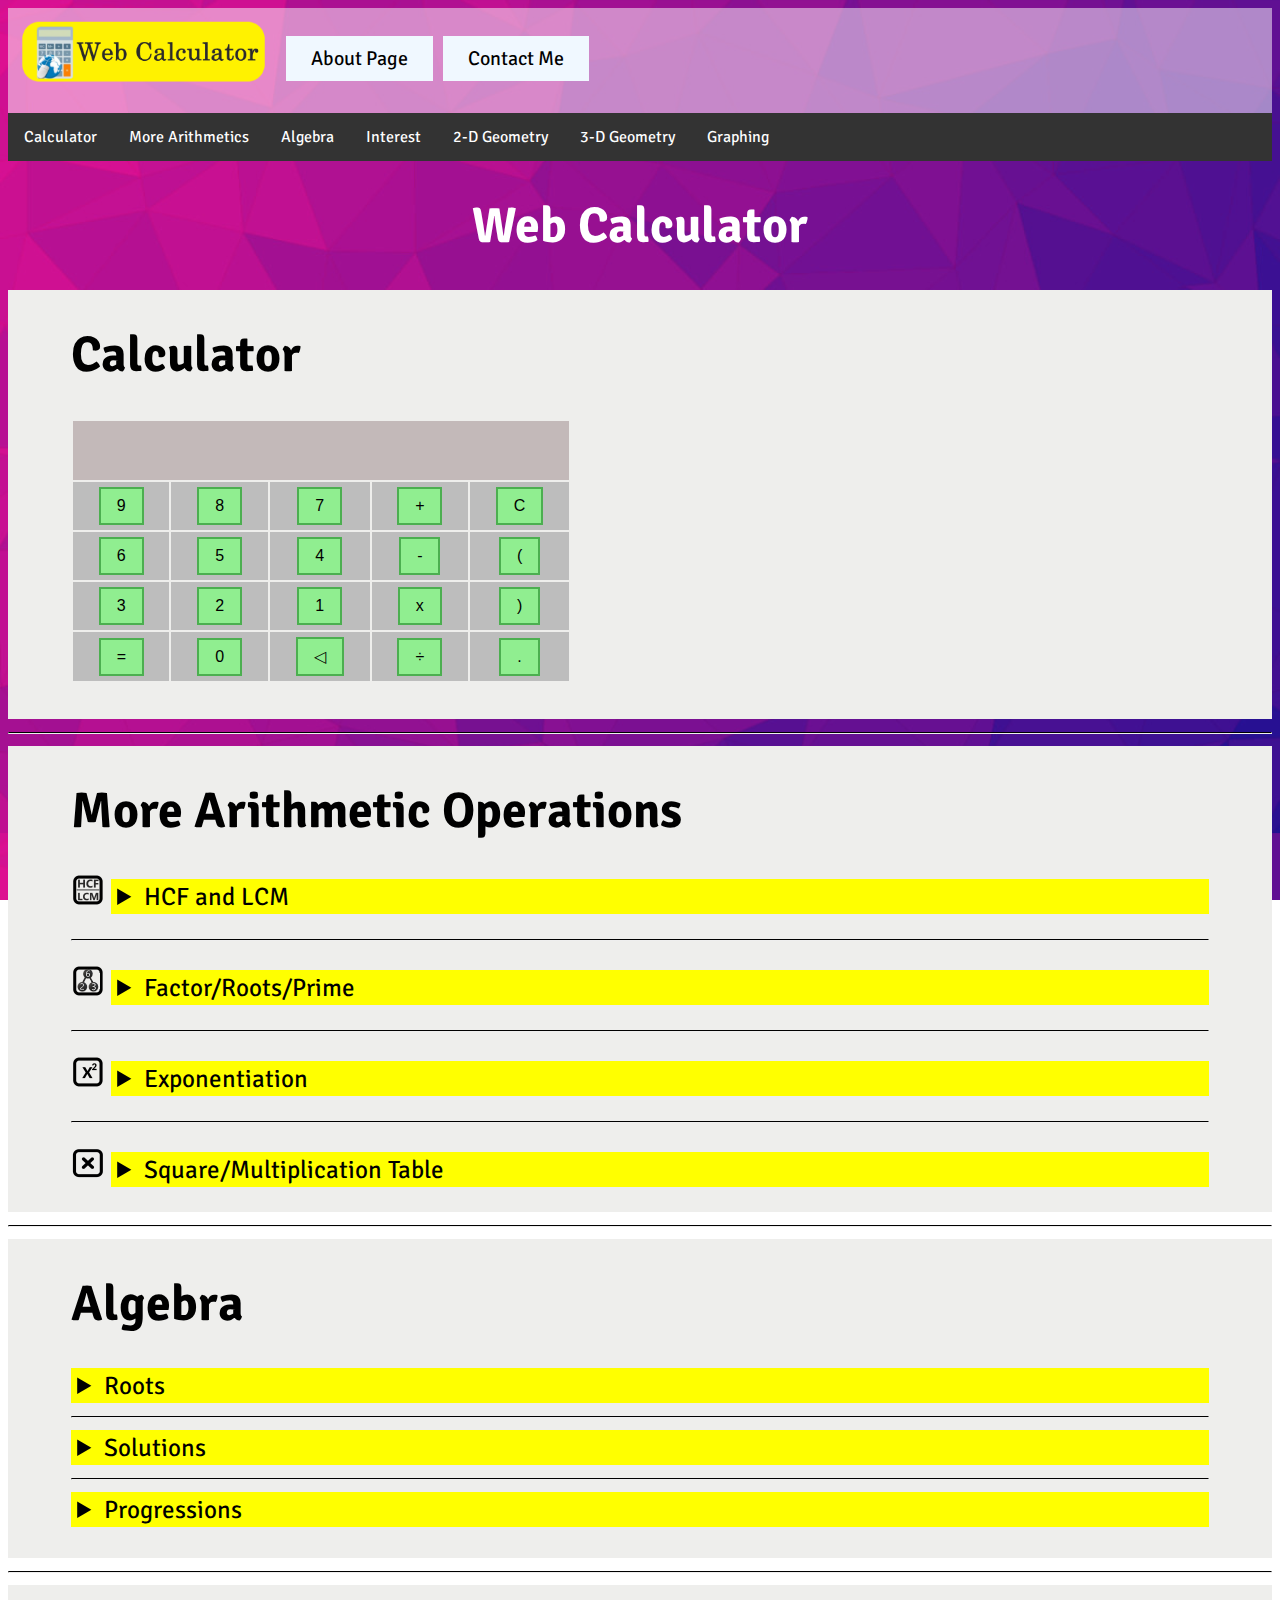
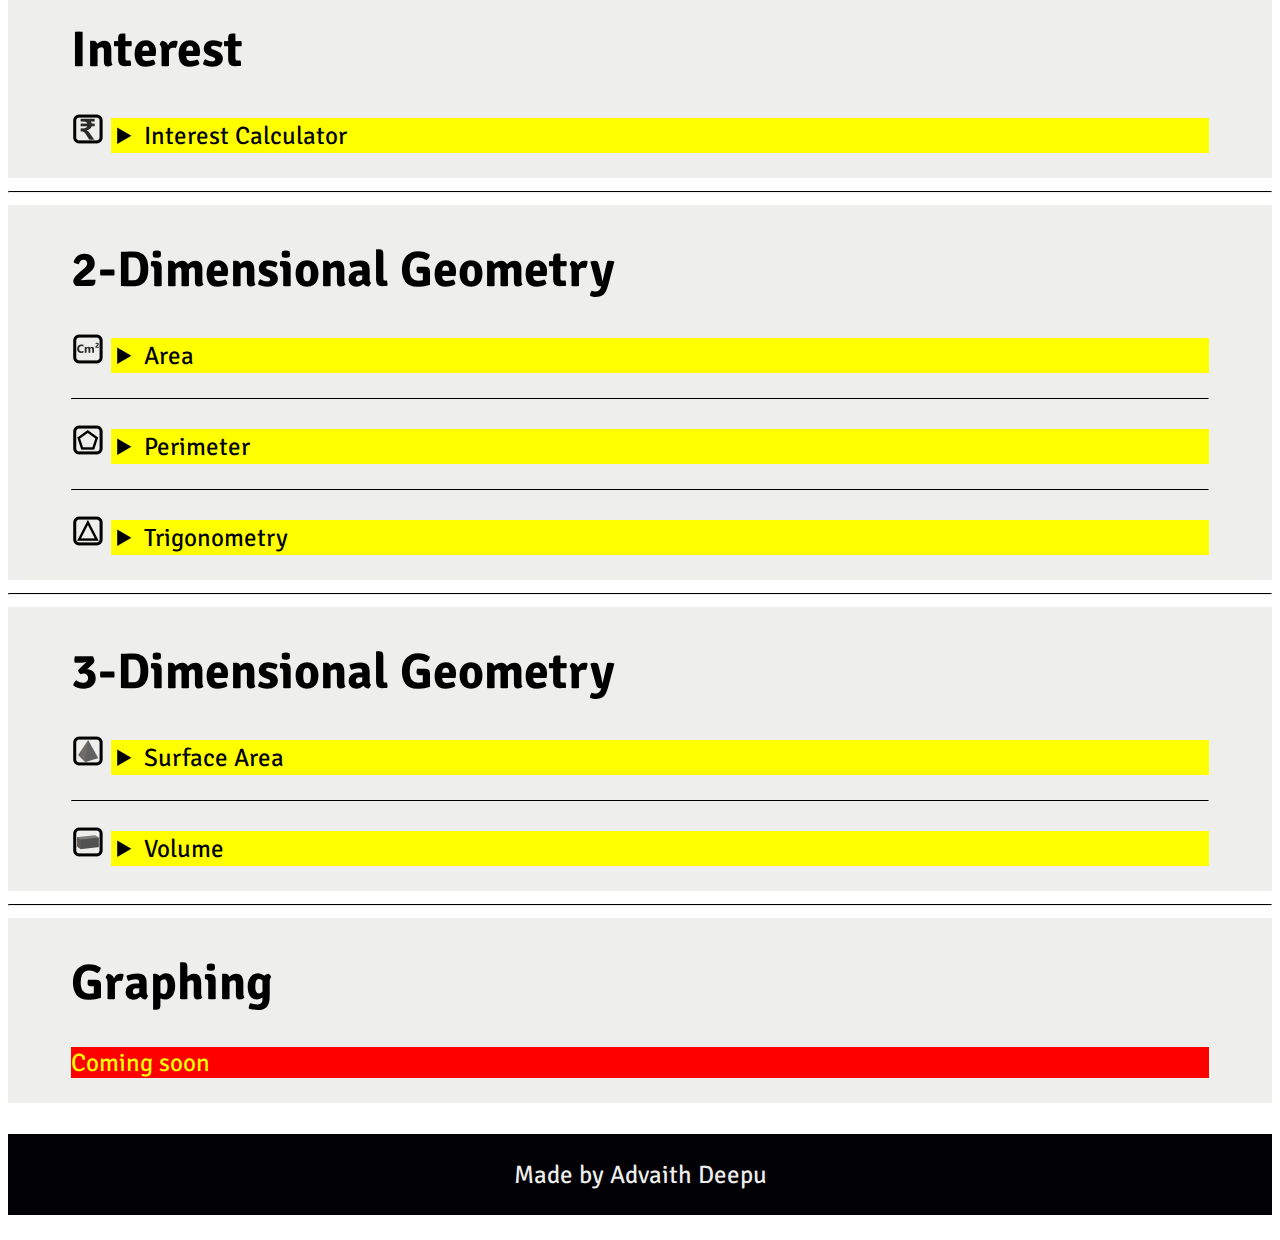
<file: index.html>
<!DOCTYPE html>
<html>
  <head>
    <meta http-equiv="content-type" content="text/html; charset=utf-8">
    <title>Web Calculator</title>
    <link rel="icon" type="image/x-icon" href="images/favicon.ico">
    <link rel="stylesheet" href="stylesheet.css">
    <script src="https://ajax.googleapis.com/ajax/libs/jquery/1.9.1/jquery.min.js"></script>
    <script src="script.js"></script>
    <meta name="google-site-verification" content="hPIYOb02FYe_KMoBEYCbJFH-rFjBKuDhqPCGB0qV5eU">
    <meta name="description" content="Calculate anything!">
    <meta name="keywords" content="Addition, Subtraction, Multiplication, Division, HCF, LCM, Exponent, Square root, Cube root, Multipication table, square table, Area, Perimeter">
    <meta name="viewport" content="width=device-width, initial-scale=1">
  </head>
  <body> <button onclick="topFunction()" id="topBtn" title="Go to top"><img src="images/up.png"></button>
    <div class="fullscreen nopadding">
      <div id="header"> <a href="https://advaithdeepu.github.io/WebCalculator/"

          title="https://advaithdeepu.github.io/WebCalculator/"><img src="images/webcalc%20logo.png"></a>
        <ul>
          <li><a class="head" href="about.html">About Page</a></li>
          <!--add hover text(title tag)-->
          <li><a class="head" href="mailto:calculator.advaith@gmail.com" title="calculator.advaith@gmail.com">Contact
              Me</a></li>
        </ul>
      </div>
    </div>
    <nav>
      <div class="navbar">
        <div class="navitem">
          <a href="#Calculator">Calculator</a>
          <a href="#MoreArithmetics">More Arithmetics</a>
          <a href="#Algebra">Algebra</a>
          <a href="#Interest">Interest</a>
          <a href="#2DGeometry">2-D Geometry</a>
          <a href="#3DGeometry">3-D Geometry</a>
          <a href="#Graphing">Graphing</a>
        </div>
      </div>
    </nav>
    <div class="heading">
      <h1 id="Calculator">Web Calculator</h1>
    </div>
    <div class="white">
      <h1>Calculator</h1>
      <div style="height: 300px;">
      <table id ="cTable" style="width: 500px; height: 250px;">
        <tbody>
          <tr>
            <td colspan="5" id ="cl"></td>
          </tr>
          <tr>
            <td class="calctable"><button class="calc" value="9">9</button></td>
            <td class="calctable"><button class="calc" value="8">8</button></td>
            <td class="calctable"><button class="calc" value="7">7</button></td>
            <td class="calctable"><button class="calc" value="+">+</button></td>
            <td class="calctable"><button class="calc" value="" onclick="Clear()">C</button></td>
          </tr>
          <tr>
            <td class="calctable"><button class="calc" value="6">6</button></td>
            <td class="calctable"><button class="calc" value="5">5</button></td>
            <td class="calctable"><button class="calc" value="4">4</button></td>
            <td class="calctable"><button class="calc" value="-">-</button></td>
            <td class="calctable"><button class="calc" value="(">(</button></td>
          </tr>
          <tr>
            <td class="calctable"><button class="calc" value="3">3</button></td>
            <td class="calctable"><button class="calc" value="2">2</button></td>
            <td class="calctable"><button class="calc" value="1">1</button></td>
            <td class="calctable"><button class="calc" value="*">x</button></td>
            <td class="calctable"><button class="calc" value=")">)</button></td>
          </tr>
          <tr>
            <td class="calctable"><button class="calc" value="" onclick="Evaluate()">=</button><br></td>
            <td class="calctable"><button class="calc" value="0">0</button></td>
            <td class="calctable"><button class="calc" onclick="Back()">◁</button></td>
            <td class="calctable"><button class="calc" value="/">÷</button></td>
            <td class="calctable"><button class="calc" value=".">.</button></td>
          </tr>
        </tbody>
      </table>
    </div>
    </div>
    <hr id="MoreArithmetics">
    <div class="white">
      <h1>More Arithmetic Operations</h1>
      <ul class="hcfLcm">
        <li>
          <details>
            <summary> HCF and LCM </summary>
            <p>Enter the Numbers</p>
            <input id="HCF1" placeholder="Enter Number" type="number"><br>
            <input id="HCF2" placeholder="Enter Number" type="number"><br>
            <br>
            <button onclick="HCF()">Find HCF</button> <button onclick="LCM()">Find
              LCM</button>
            <p id="Hresult"></p>
          </details>
        </li>
      </ul>
      <hr>
      <ul class="factor">
        <li>
          <details>
            <summary>Factor/Roots/Prime</summary>
            <p>Factor/SquareRoot/CubeRoot/Prime</p>
            <input id="fInput" placeholder="Enter the Number" type="number"><br>
            <button onclick="Factor()">Find Factors</button>
            <button onclick="SquareRoot()">Find Square root</button>
            <button onclick="CubeRoot()">Find Cube root</button>
            <button onclick="Prime()">Prime/Composite</button>

            <p style="word-wrap: break-word;" id="fResult"></p>
          </details>
        </li>
      </ul>
      <hr>
      <ul class="exp">
        <li>
          <details>
            <summary>Exponentiation</summary>
            <p>Enter the number:- </p>
            <input id="Exp1" placeholder="Enter the Number" type="number">
            <p>Enter the exponent:- </p>
            <input id="Exp2" placeholder="Enter the Exponent" type="number"> <br>
            <button onclick="Exponent()">Calculate</button>
            <p id="ExpResult"></p>
          </details>
        </li>
      </ul>
      <hr>
      <ul class="mul">
        <li>
          <details>
            <summary>Square/Multiplication Table</summary>
            <p>Enter the number from where you want to start the table:-
            </p>
            <input id="table1" placeholder="Enter the Number" type="number">
            <p>Enter number till where you want the table :- </p>
            <input id="table2" placeholder="Enter the Number" type="number"> <br>
            <button onclick="MTable()">Multipication Table</button>
            <button onclick="STable()" id="scroll">Square Table</button>
            <p style="background: aqua;" id="TableResult"></p>
          </details>
        </li>
      </ul>
    </div>
    <hr id="Algebra">
    <div class="white">
      <h1>Algebra</h1>
      <details>
        <summary>Roots</summary><p class="soon">Coming soon!</p>
      </details><hr>
      <details>
        <Summary>Solutions</Summary>
        <p class="soon">Coming soon!</p>
        <div id="mts">
          <input id="xsq" type="number" class ="mtsi"><label>x² +</label>
          <input id="x" type="number" class ="mtsi"><label>x +</label>
          <input id="const" type="number" class ="mtsi"><label> = 0</label>
        </div>
        <button onclick="Solution()">Find Solution</button><button onclick="MTS()">Split Middle Term</button>
        <p id="split"></p>
      </details>
      <hr>
      <details>
        <summary>Progressions</summary>
        <p class="soon">Coming soon!</p>
      </details>
      <br>
    </div>
    <hr id="Interest">
    <div class="white">
      <h1>Interest</h1>
      <ul class="interest">
        <li>
          <details>
            <summary> Interest Calculator </summary>
            <p>Enter the Principal, Rate of Interest and Time (in months):-</p>
            <input id="principal" placeholder="Enter Principal" type="number"><br>
            <input id="rateOfI" placeholder="Enter Rate of Interest" type="number"><br>
            <input id="time" placeholder="Enter Time Period" type="number"><br>
            <br>
            <strong>Simple Interest</strong><br>
            <br>
            <button onclick="SimpleInterest()">Use Simple Interest</button><br>
            <p id="SResult"></p>
            <strong>Compound Interest</strong>
            <p>Select how the amount is compounded:-</p>
            <button id="year">Annually</button> <button id="half">Half-Yearly</button>
            <button id="quart">Quarterly</button><br>
            <br>
            <button id="CI" onclick="CompoundInterest()">Use Compound Interest</button>
            <p id="CResult"></p>
          </details>
        </li>
      </ul>
    </div>
    <hr id="2DGeometry">
    <div class="white">
      <h1>2-Dimensional Geometry</h1>
      <ul class="area">
        <li>
          <details>
            <summary>Area</summary>
            <p style="background-color:#eeeeec;">Select one of the following shapes:- </p>
            <details>
              <summary><img src="images/triangle.png">Triangle</summary>
              <ul>
                <li>
                  <details>
                    <summary>Heron's Formula (using 3 sides)</summary>
                    <input id="side1" placeholder="Measure of side 1" type="number"><br>
                    <br>
                    <input id="side2" placeholder="Measure of side 2" type="number"><br>
                    <br>
                    <input id="side3" placeholder="Measure of side 3" type="number"><br>
                    <br>
                    <button onclick="AreaTriHeron()">Find Area</button>
                    <p id="triHeronArea"></p>
                  </details>
                </li>
                <li>
                  <details>
                    <summary>1/2 x base x height</summary>
                    <p>Enter the values of base and height:- </p>
                    <input id="triBase" placeholder="Value of base" type="number"><br>
                    <br>
                    <input id="triHeight" placeholder="Value of height" type="number"><br>
                    <br>
                    <button onclick="AreaTriBase()">Find area</button>
                    <p id="triBaseArea"></p>
                  </details>
                </li>
              </ul>
            </details>
            <details>
              <summary><img src="images/square.png">Quadrilateral</summary>
              <p>Select a Quadrilateral </p>
              <ul>
                <li>
                  <details>
                    <summary><img src="images/para.png">Parallellogram</summary>
                    <p>Enter the values of base and height:- </p>
                    <input id="pBase" placeholder="Value of base" type="number"><br>
                    <br>
                    <input id="pHeight" placeholder="Value of height" type="number"><br>
                    <br>
                    <button onclick="AreaParallelogram()">Find area</button>
                    <p id="paraArea"></p>
                  </details>
                </li>
                <li>
                  <details>
                    <summary><img src="images/rect.png">Rectangle</summary>
                    <p>Enter the values of length and breadth:- </p>
                    <input id="rLength" placeholder="Value of length" type="number"><br>
                    <br>
                    <input id="rBreadth" placeholder="Value of breadth" type="number"><br>
                    <br>
                    <button onclick="AreaRectangle()">Find area</button>
                    <p id="rArea"></p>
                  </details>
                </li>
                <li>
                  <details>
                    <summary><img src="images/square.png">Square</summary>
                    <p>Enter the value of side of the square:- </p>
                    <input id="sSide" placeholder="Value of side" type="number"><br>
                    <br>
                    <button onclick="AreaSquare()">Find area</button>
                    <p id="sArea"></p>
                  </details>
                </li>
              </ul>
            </details>
            <details>
              <summary><img src="images/circle.png">Circle</summary>
              <p>Enter the value of radius of the circle:- </p>
              <input id="aRadius" placeholder="Value of radius" type="number"><br>
              <br>
              <button onclick="AreaCircle()">Find Area</button>
              <p id="cArea"></p>
            </details>
          </details>
        </li>
      </ul>
      <hr>
      <ul class="perimeter">
        <li>
          <details>
            <summary>Perimeter</summary>
            <p style="background-color:#eeeeec;">Select one of the following shapes:- </p>
            <details>
              <summary><img src="images/triangle.png">Triangle</summary>
              <p>Enter the values of each side of the Triangle</p>
              <input id="pSide1" placeholder="Measure of side 1" type="number"><br>
              <br>
              <input id="pSide2" placeholder="Measure of side 2" type="number"><br>
              <br>
              <input id="pSide3" placeholder="Measure of side 3" type="number"><br>
              <br>
              <button onclick="PeriTriangle()">Find Perimeter</button>
              <p id="pTriangle"></p>
            </details>
            <details>
              <summary><img src="images/square.png">Quadrilaterals</summary>
              <p>Select a Quadrilateral </p>
              <ul>
                <li>
                  <details>
                    <summary><img src="images/rect.png">Rectangle/Parallelogram</summary>
                    <p>Enter the values of length and breadth:- </p>
                    <input id="pLength" placeholder="Value of length" type="number"><br>
                    <br>
                    <input id="pBreadth" placeholder="Value of breadth" type="number"><br>
                    <br>
                    <button onclick="PeriRectangle()">Find Perimeter</button>
                    <p id="pRect"></p>
                  </details>
                </li>
                <li>
                  <details>
                    <summary><img src="images/square.png">Square</summary>
                    <p>Enter the value of side of the square or Rhombus:- </p>
                    <input id="pSide" placeholder="Value of side" type="number"><br>
                    <br>
                    <button onclick="PeriSquare()">Find Perimeter</button>
                    <p id="pSquare"></p>
                  </details>
                </li>
              </ul>
            </details>
            <details>
              <summary><img src="images/circle.png">Circle</summary>
              <p>Enter the value of radius of the circle:- </p>
              <input id="pRadius" placeholder="Value of radius" type="number"><br>
              <br>
              <button onclick="CircumCircle()">Find Perimeter</button>
              <p id="CircumCircle"></p>
            </details>
            <details>
              <summary><img src="images/regular.png">Any Regular polygon</summary>
              <p>Enter the length of each side and the total number of sides:- </p>
              <input id="pReguLength" placeholder="Length of each side" type="number"><br>
              <br>
              <input id="pReguNum" placeholder="Number of Sides" min="3" type="number"><br>
              <br>
              <button onclick="PeriRegular()">Find Perimeter</button>
              <p id="pRegular"></p>
            </details>
          </details>
        </li>
      </ul>
      <hr>
      <ul class="trig">
        <li>
          <details>
            <summary>Trigonometry</summary>
            <p class="soon">Coming soon!</p>
            <!--pythagoras, ratios, check if triangle -->
          </details>
        </li>
      </ul>
    </div>
    <hr id="3DGeometry">
    <div class="white">
      <h1>3-Dimensional Geometry</h1>
      <ul class="surfacearea">
        <li>
          <details>
            <summary>Surface Area</summary>
            <p style="background-color:#eeeeec;">Select one of the following shapes:- </p>
            <details>
              <summary><img src="images/cuboid.png">Cuboid</summary>
              <input id="sLength" placeholder="Value of Length" type="number"><br>
              <br>
              <input id="sBreadth" placeholder="Value of Breadth" type="number"><br>
              <br>
              <input id="sHeight" placeholder="Value of Height" type="number"><br>
              <br>
              <button onclick="TSACuboid()">Find Total Surface Area</button> <button

                onclick="CSACuboid()">Find Curved Surface Area</button>
              <p id="sCuboid"></p>
            </details>
            <details>
              <summary><img src="images/cube.png">Cube</summary>
              <input id="surfaceSide" placeholder="Value of Side" type="number"><br>
              <br>
              <button onclick="TSACube()">Find Total Surface Area</button> <button

                onclick="CSACube()">Find Curved Surface Area</button>
              <p id="sCube"></p>
            </details>
            <details>
              <summary><img src="images/cylinder.png">Cylinder</summary>
              <input id="sCylRadius" placeholder="Enter Radius" type="number"><br>
              <br>
              <input id="sCylHeight" placeholder="Enter Height" type="number"><br>
              <br>
              <button onclick="TSACylinder()">Find Total Surface Area</button> <button

                onclick="CSACylinder()">Find Curved Surface Area</button>
              <p id="sCylinder"></p>
            </details>
            <details>
              <summary><img src="images/cone.png">Cone</summary>
              <input id="sConeRadius" placeholder="Enter Radius" type="number"><br>
              <br>
              <input id="sConeHeight" placeholder="Enter Height" type="number"><br>
              <br>
              <button onclick="TSACone()">Find Total Surface Area</button>
              <button onclick="CSACone()">Find Curved Surface Area</button>
              <p id="sCone"></p>
            </details>
            <details>
              <summary><img src="images/sphere.png">Sphere</summary>
              <input id="sSphRadius" placeholder="Enter Radius" type="number"><br>
              <br>
              <button onclick="TSASphere()">Find Total Surface Area</button>
              <p id="sSphere"></p>
            </details>
            <details>
              <summary><img src="images/hemi.png">Hemi-Sphere</summary>
              <input id="sHemiRadius" placeholder="Enter Radius" type="number"><br>
              <br>
              <button onclick="TSAHemi()">Find Total Surface Area</button> <button

                onclick="CSAHemi()">Find Curved Surface Area</button>
              <p id="sHemi"></p>
            </details>
          </details>
        </li>
      </ul>
      <hr>
      <ul class="volume">
        <li>
          <details>
            <summary>Volume</summary>
            <p style="background-color:#eeeeec;">Select one of the following shapes:- </p>
            <details>
              <summary><img src="images/cuboid.png">Cuboid</summary>
              <input id="vLength" placeholder="Value of Length" type="number"><br>
              <br>
              <input id="vBreadth" placeholder="Value of Breadth" type="number"><br>
              <br>
              <input id="vHeight" placeholder="Value of Height" type="number"><br>
              <br>
              <button onclick="VolCuboid()">Find Volume</button>
              <p id="vCuboid"></p>
            </details>
            <details>
              <summary><img src="images/cube.png">Cube</summary>
              <input id="vSide" placeholder="Value of Side" type="number"><br>
              <br>
              <button onclick="VolCube()">Find Volume</button>
              <p id="vCube"></p>
            </details>
            <details>
              <summary><img src="images/cylinder.png">Cylinder</summary>
              <input id="vCylRadius" placeholder="Enter Radius" type="number"><br>
              <br>
              <input id="vCylHeight" placeholder="Enter Height" type="number"><br>
              <br>
              <button onclick="VolCylinder()">Find Volume</button>
              <p id="vCylinder"></p>
            </details>
            <details>
              <summary><img src="images/cone.png">Cone</summary>
              <input id="vConeRadius" placeholder="Enter Radius" type="number"><br>
              <br>
              <input id="vConeHeight" placeholder="Enter Height" type="number"><br>
              <br>
              <button onclick="VolCone()">Find Volume</button>
              <p id="vCone"></p>
            </details>
            <details>
              <summary><img src="images/sphere.png">Sphere</summary>
              <input id="vSphRadius" placeholder="Enter Radius" type="number"><br>
              <br>
              <button onclick="VolSphere()">Find Volume</button>
              <p id="vSphere"></p>
            </details>
            <details>
              <summary><img src="images/hemi.png">Hemi-Sphere</summary>
              <input id="vHemiRadius" placeholder="Enter Radius" type="number"><br>
              <br>
              <button onclick="VolHemi()">Find Volume</button>
              <p id="vHemi"></p>
            </details>
          </details>
        </li>
      </ul>
    </div><hr id ="Graphing">
    <div class="white">
      <h1>Graphing</h1>
      <p class="soon">Coming soon</p>
    </div>
    <br>
    <div class="dark">
      <p>Made by Advaith Deepu</p>
    </div>
    <div class="semitrans">
      <p></p>
    </div>
  </body>
</html>
</file>
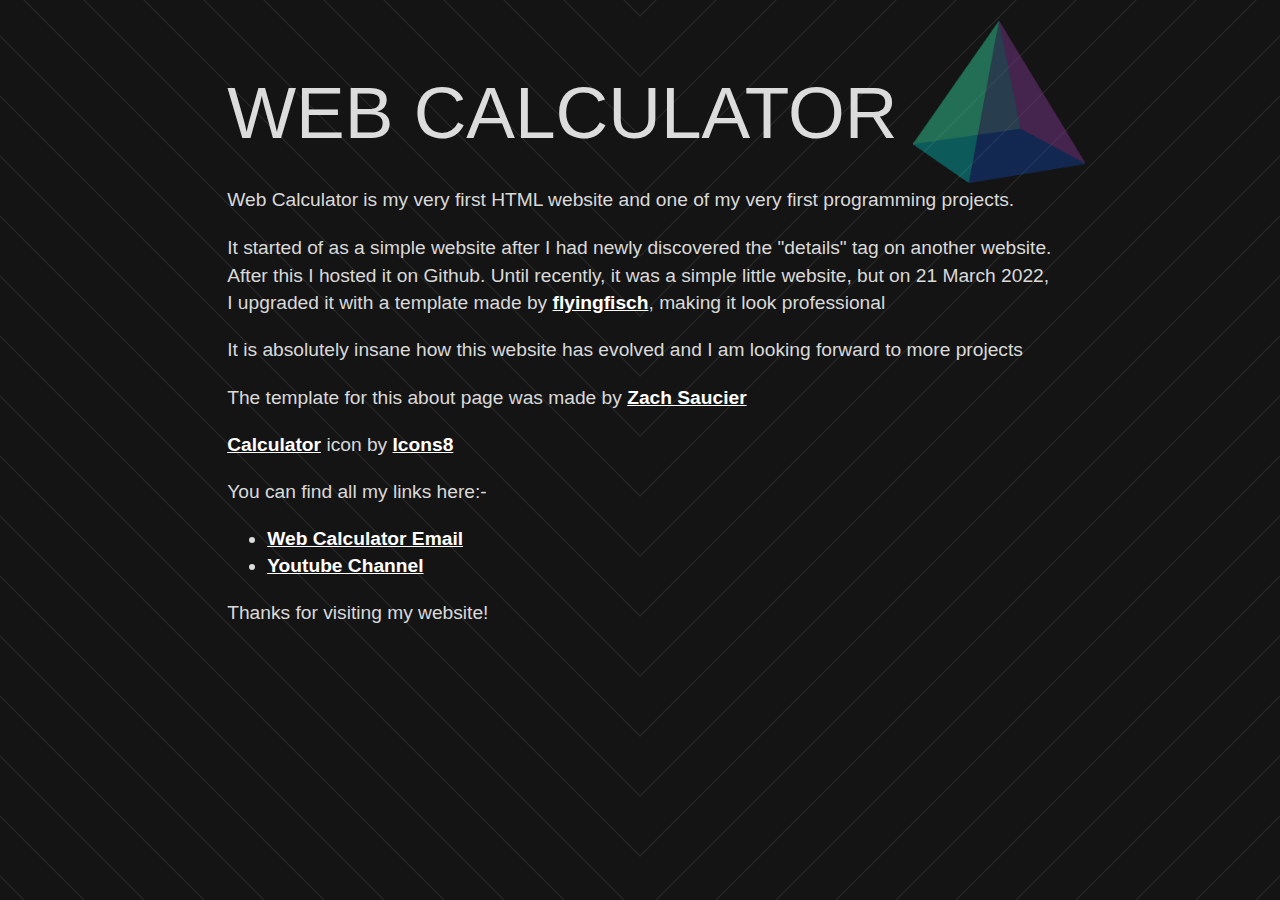
<file: about.html>
<!DOCTYPE html>
<html>
    <head><title>About WebCalculator</title></head>
    <link rel = "stylesheet" href="styletwo.css">
    <meta name="robots" content="noindex, nofollow">
    <meta name="viewport" content="width=device-width, initial-scale=1">
    <body>
        <div id="container">
            <div id="content">
              <div id="about">
                <h1>
                  <div style='float:left; margin-bottom:20px;'>
                    Web Calculator
                  </div>
                  <div class="stage">
                    <div class="pyramid3d">
                      <div class="triangle side1"></div>
                      <div class="triangle side2"></div>
                      <div class="triangle side3"></div>
                      <div class="triangle side4"></div>
                    </div>
                  </div> 
                </h1>
                <h3 style='clear:both' class="subhead">
                    Web Calculator is my very first HTML website and one of my very first programming projects.  
                </h3>
                <p>
                    It started of as a simple website after I had newly discovered the "details" tag on another website. After this I hosted it on Github. Until recently, it was a simple little website, but on 21 March 2022, I upgraded it with a template made by <a href="https://codepen.io/flyingfisch">flyingfisch</a>, making it look professional
                </p>
                <p>
                  It is absolutely insane how this website has evolved and I am looking forward to more projects
                </p>
                <p>The template for this about page was made by <a href="https://codepen.io/ZachSaucier">Zach Saucier</a></p>
                <a target="_blank" href="https://icons8.com/icon/12780/calculator">Calculator</a> icon by <a target="_blank" href="https://icons8.com">Icons8</a>
                <p>You can find all my links here:- </p>
                <ul>
                  <li><a href ="mailto:calculator.advaith@gmail.com">Web Calculator Email</a></li>
                  <li><a href="https://www.youtube.com/channel/UCoGReuPYsVpubJ0N6M4MhvQ">Youtube Channel</a></li>
                </ul>
                <p>
                  Thanks for visiting my website!
                </p>
              </div>
            </div>
          </div>
    </body>
</html>
</file>
<file: stylesheet.css>
@import url("https://fonts.googleapis.com/css?family=Signika+Negative:400,700");

hr {
  border-top: 1px solid black;
}

ul {
  list-style-image: none;
  list-style-type: none;
}

ul.nav {
  list-style-image: unset;
}

ul.add {
  list-style-image: url("images/pls.png");
}

ul.sub {
  list-style-image: url("images/sub.png");
}

ul.mul {
  list-style-image: url("images/mul.png");
}

ul.div {
  list-style-image: url("images/div.png");
}

ul.exp {
  list-style-image: url("images/sqr.png");
}

ul.root {
  list-style-image: url("images/root.png");
}

ul.hcfLcm {
  list-style-image: url("images/hcflcm.png");
}

ul.interest {
  list-style-image: url("images/interest.png");
}

ul.area {
  list-style-image: url("images/area.png");
}

ul.perimeter {
  list-style-image: url("images/perimeter.png");
}

ul.surfacearea {
  list-style-image: url("images/surface.png");
}

ul.volume {
  list-style-image: url("images/cuboid.png");
}

ul.factor {
  list-style-image: url("images/factor.png");
}

ul.mtable {
  list-style-image: url("images/mtable.png");
}
ul.trig{
  list-style-image: url("images/triangle.png");
}
.soon{
  background-color: red;
  color:yellow;
}
.calctable{
  text-align: center;
  width: 50px;
  background-color: #bdbdbd;
}

button {
  padding: 8px 16px;
  text-align: center;
  text-decoration: none;
  display: inline-block;
  font-size: 16px;
  margin: 4px 2px;
  transition-duration: 0.2s;
  cursor: pointer;
  background-color: lightgreen;
  color: black;
  border: 2px solid #4caf50;
}

button:hover:enabled {
  background-color: #4caf50;
  color: white;
}

button:disabled {
  opacity: 0.6;
  cursor: not-allowed;
}

#topBtn {
  display: none;
  position: fixed;
  bottom: 20px;
  right: 30px;
  z-index: 99;
  font-size: 18px;
  border: medium none;
  outline-width: medium;
  outline-color: currentcolor;
  outline-style: initial;
  background-color: unset;
  color: white;
  cursor: pointer;
  padding: 15px;
  border-radius: 4px;
}

#topBtn:hover {
  opacity: 0.5;
}

a.head:link, a.head:visited {
  background-color: aliceblue;
  color: black;
  padding: 10px 25px;
  text-align: center;
  text-decoration: none;
  display: inline-block;
}

a.head:hover, a.head:active {
  background-color: #f5f59d;
}

input {
  background-color: #faf8a5;
  padding: 8px 16px;
}

input::-webkit-outer-spin-button,
input::-webkit-inner-spin-button {
  appearance: none;
  margin: 0;
}

input[type=number] {
  appearance: textfield;
}


.color {
  background-color: white;
  padding: unset;
}

details {
  background-color: yellow;
}

details > summary {
  padding: 2px 6px;
  width: 15em;
  border: medium none;
  cursor: pointer;
}

.navbar {
  overflow: hidden;
  background-color: #333333;
  justify-content: center;
  width: 100%;
  margin: auto;
}

.navbar a {
  float: left;
  font-size: 16px;
  color: white;
  text-align: center;
  padding: 14px 16px;
  text-decoration: none;
}

html, body {
  height: 100%;
  font-family: "Signika Negative", sans-serif;
  font-size: 25px;
}

html {
  background: rgba(0, 0, 0, 0) url("images/background.jpg") repeat fixed 0% 0% / 100% auto;
}

div {
  overflow: hidden;
}

div.heading {
  text-align: center;
}

.heading h1 {
  color: white;
}

a {
  color: #322bff;
  text-decoration: underline;
transition: all 500ms ease 0s;
}

a:hover {
  color: #26a1ff;
}

#header {
  background: rgba(255, 255, 255, 0.5) none repeat scroll 0% 0%;
  padding: 1%;
  overflow: visible;
  height: 80px;
  margin: 0px auto;
  display: block;
}

#header img {
  float: left;
box-shadow: none;
}

#header ul {
  list-style: outside none none;
  float: left;
  padding-left: 10px;
  margin-top: 15px;
}

#header ul li {
  float: left;
  min-height: 2px;
  margin-left: 10px;
  font-size: 20px;
}
#cl{
  height: 57px;
  width: 38px;
  text-align: right;
  background-color: #c3b9b9;
}

@media screen and ( max-width : 800px ) {
  #cTable{
    display: block;
  }
  #header ul {
    float: none;
    padding-left: unset;
    margin-top: unset;
  }
  #header ul li {
    float: none;
    width: 100%;
  }
  #header img {
    float: left;
    box-shadow: none;
    height: auto;
    width: 65%;
    padding-bottom: 50px;
  }
  a.head:link, a.head:visited {
    background-color: aliceblue;
    color: black;
    padding: 3px 8px;
    text-align: center;
    text-decoration: none;
    border: 1px solid black;
  }
  a.head:hover, a.head:active {
    background-color: #f5f59d;
  }
  #topBtn {
    height: auto;
    width: 20%;
  }
}

.fullscreen {
  position: relative;
  margin: 0px auto;
  display: block;
}

.fullscreen .header {
  position: absolute;
  bottom: 0px;
  text-align: center;
  width: 100%;
  color: white;
text-shadow: 0px 0px 2px black;
}

.white {
  background: #eeeeec none repeat scroll 0% 0%;
  padding: 0px 5%;
}

.mult {
  background: #26a1ff none repeat scroll 0% 0%;
}

.nobg {
  background: rgba(0, 0, 0, 0) none repeat scroll 0% 0%;
  padding: 0px 5%;
  color: white;
text-shadow: 0px 0px 4px black;
}

.semitrans {
  background: rgba(255, 255, 255, 0.5) none repeat scroll 0% 0%;
  padding: 0px 5%;
  opacity: 0;
}

.dark {
  color: #eeeeec;
  background: #010105 none repeat scroll 0% 0%;
  padding: 0px 5%;
  text-align: center;
}
.mtsi{
  width: 4ch;
  max-width: 100%; 
}

.mts{
  display: inline-flex;
}
</file>
<file: styletwo.css>
/* @import url(https://fonts.googleapis.com/css?family=Lato:100,300,400,700,900); */
body {
  background-color: #141414;
  background-image:url('[data-uri]');
  
    margin:0; padding:0;
    overflow-x:hidden;
    height:100%;
    font-family: 'Lato', Helvetica, arial, sans-serif;
    font-weight: 300;
    font-size: 20px;
    line-height: 1.45;
    color: #eee;
    color: rgba(255,255,255,.85);
}
#container { 
    padding-top: 50px;
}
#content {
    max-width: 43em;
    padding:10px;
    margin: 0 auto;
}
h1 {
    font-size: 3.8em;
    font-weight: 100;
    text-transform: uppercase;
    margin: 0;
}
h3 {
    font-size: 1em;
    font-weight: 300;
    line-height: 1.5;
}
p, li {
    font-size: 1.7em;
}
a {
    font-weight: 700;
    color: #fff;
}
a:hover {
    text-decoration: underline;
}
p#pleft {
    max-width:20em;
    float:left;
}
p#pright {
    max-width:20em;
    float:left;
}
ul {
    clear:both;
}


html { font-size: 62.5%; }
body { font-size: 1em;}

/* PYRAMID CODE */
.stage {
  -webkit-transform:scale(1.85);
  transform:scale(0.85);
  float:right;
  margin-right:120px;
  margin-top:30px;
  width:0px; height:0px;
  
  position:relative;  
  -webkit-perspective:1200px;
  -webkit-perspective-origin:50% 50%;
  perspective:1200px;
  perspective-origin:50% 50%;
}
.pyramid3d {
  position:relative;
  width:150px;
  height:150px;
  
  -webkit-transform-style: preserve-3d;
  transform-style: preserve-3d;
  -webkit-transform: rotateX(75deg) rotate(65deg);
  transform: rotateX(75deg) rotate(65deg);
  -webkit-animation: turnPyramid 10s linear infinite;
  animation: turnPyramid 10s linear infinite;
}
.triangle {
  -webkit-transform-style:preserve-3d;
  transform-style:preserve-3d;
  width:0; height:0;
  background:none;
}
.triangle:before{
  content:"";
  position: absolute;
  height: 0; width: 0;
  border-style: solid;
  border-width: 176px 75px 0 75px;
}
.side1 { -webkit-transform: translatex(0) rotatey(115.2deg) rotatez(90deg); transform: translatex(0) rotatey(115.2deg) rotatez(90deg); }
.side2 { -webkit-transform: translatex(150px) rotatez(90deg) rotatex(64.8deg); transform: translatex(150px) rotatez(90deg) rotatex(64.8deg); }
.side3 {  -webkit-transform: translatez(0) rotatex(64.8deg); transform: translatez(0) rotatex(64.8deg); }
.side4 { -webkit-transform: translatey(150px) rotatex(115.2deg); transform: translatey(150px) rotatex(115.2deg); }
.side1:before{ border-color: rgba(115, 115, 0, 0.3) transparent transparent transparent; }
.side2:before{ border-color: rgba(20, 90, 225, 0.3) transparent transparent transparent; }
.side3:before{ border-color: rgba(255,   0, 0, 0.3) transparent transparent transparent; } 
.side4:before{ border-color: rgba(0, 255, 255, 0.3) transparent transparent transparent; }


@-webkit-keyframes turnPyramid { 100% { -webkit-transform: rotateX(75deg) rotate(425deg); } }
@keyframes turnPyramid { 100% { transform: rotateX(75deg) rotate(425deg); } }

@media (max-width: 300px) {
    html { font-size: 70%; }
    .stage { -webkit-transform:scale(0.05); transform:scale(0.05); }
}
@media (max-width: 440px) {
    h1 { line-height:55px; }    
}
@media (max-width: 460px) { 
  .stage { position:absolute; top:25px; left:50%; margin-left:-45px; } 
  h1 { margin-top:50px; text-align:center; }
}
@media (max-width:600px) { .stage { -webkit-transform:scale(0.55); transform:scale(0.55); margin-right:60px; } }
@media (min-width: 600px) {
    html { font-size: 80%; }
    .stage { -webkit-transform:scale(0.68); transform:scale(0.68); margin-right:80px; }
}
@media (min-width: 880px) {
    html { font-size: 120%; }
    p, li { font-size: 1em; }
    p#pright { margin-left:3em; }
    .stage { -webkit-transform:scale(0.85); transform:scale(0.85); margin-right:120px; }
}
</file>
